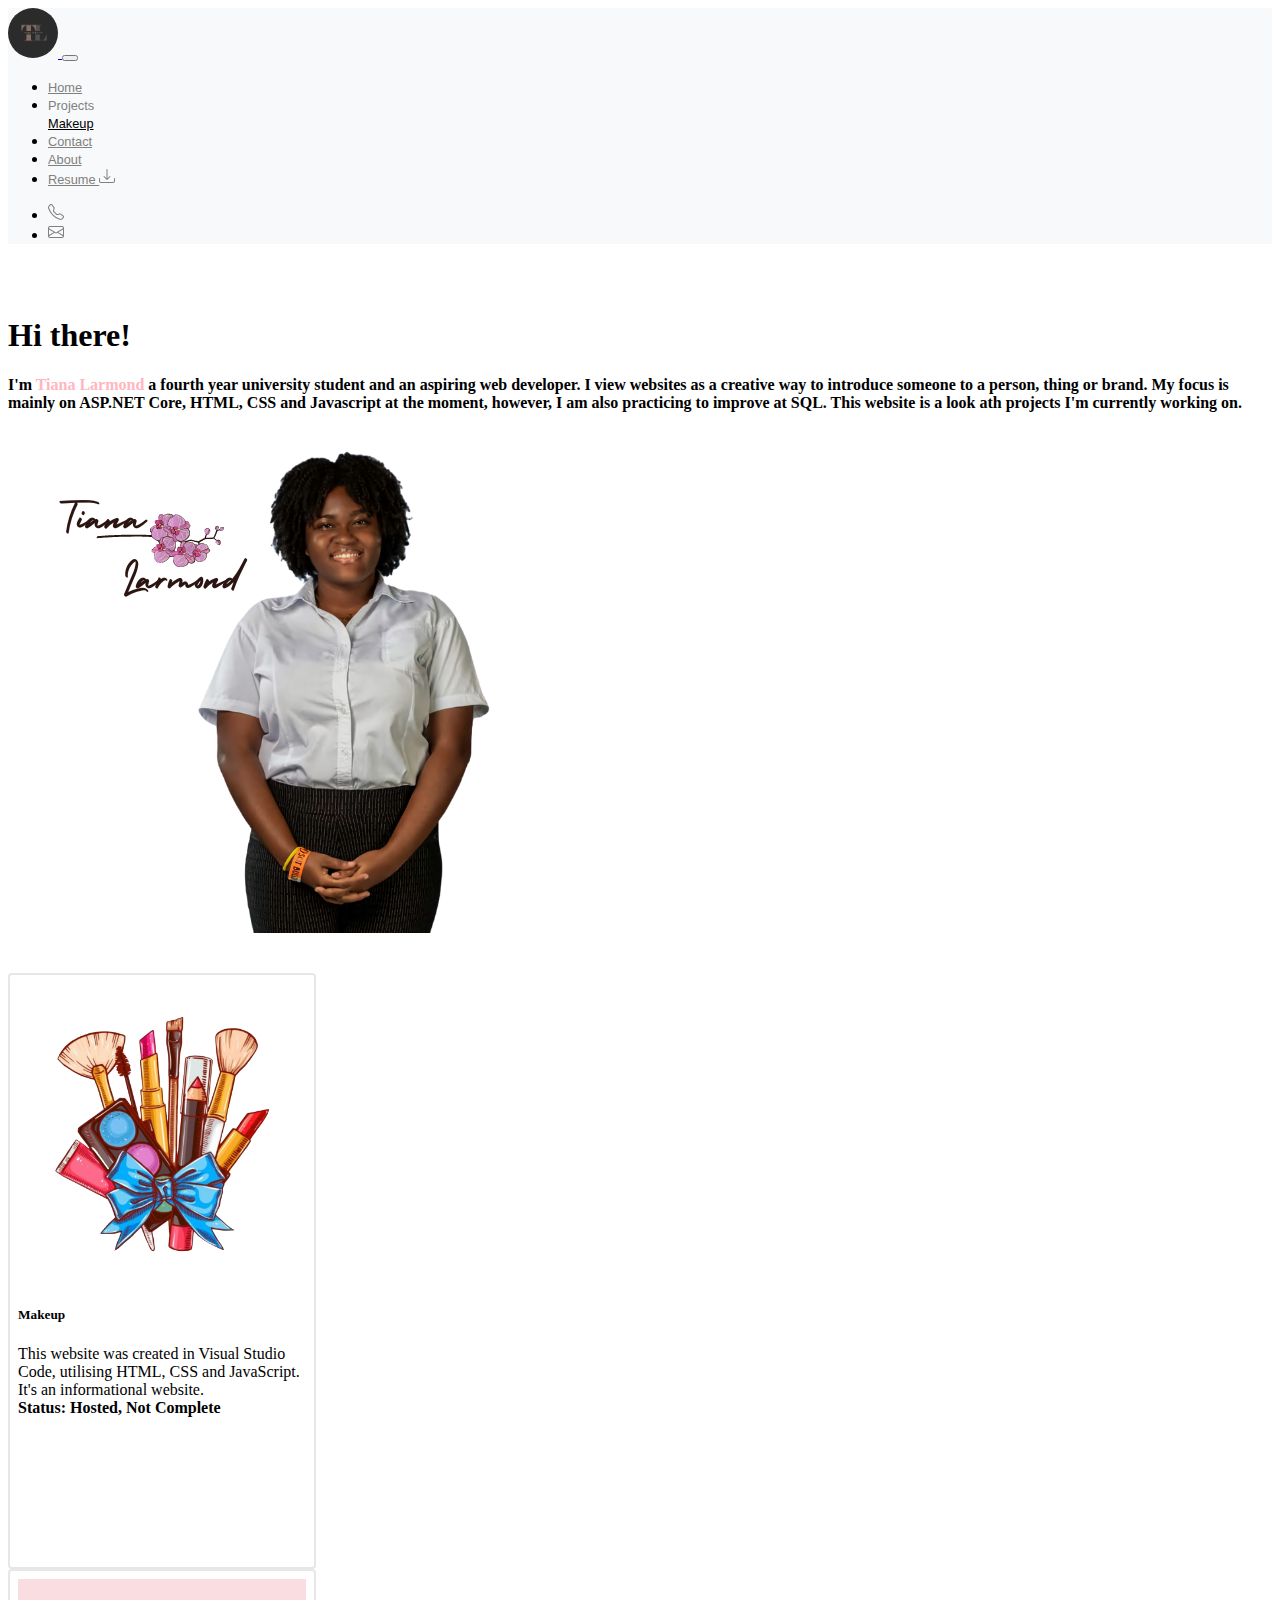
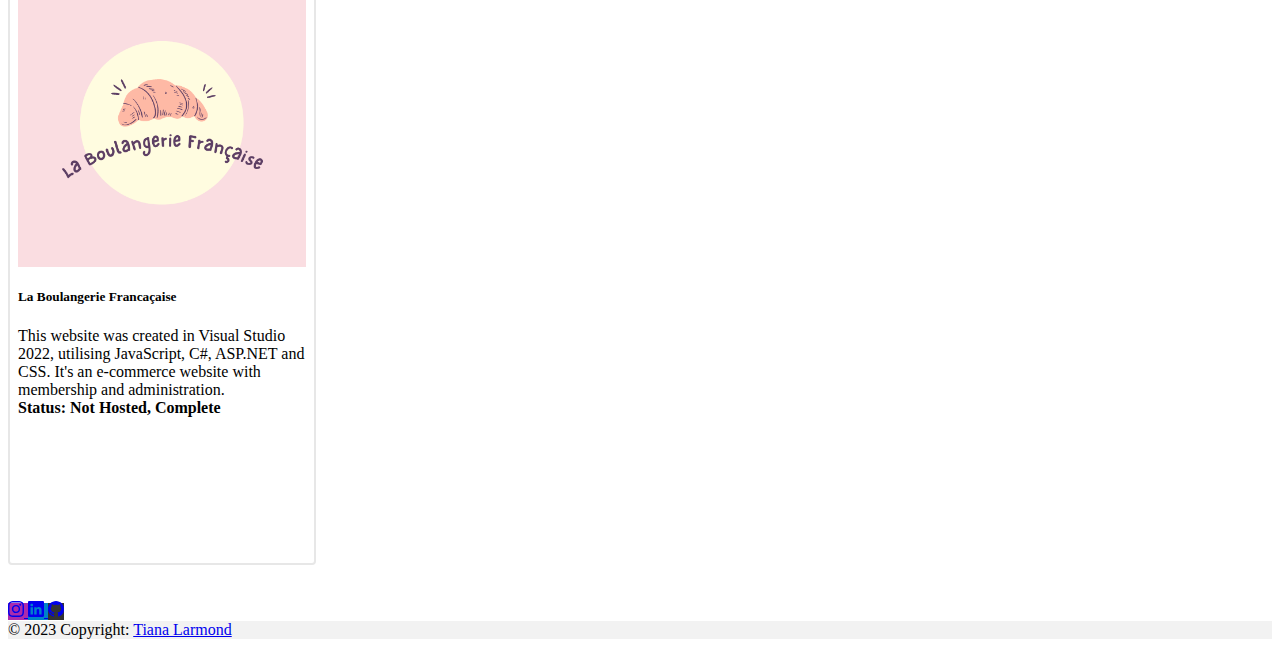
<file: index.html>
<!--Friday, January 5, 2023-->

<!DOCTYPE html>
<html lang="en">
<head>
    <meta charset="UTF-8">
    <meta name="description" content="Makeup">
    <meta name="keywords" content="HTML, CSS, JavaScript">
    <meta name="author" content="Tiana Larmond">
    <meta name="viewport" content="width=device-width, initial-scale=1.0">

    <title>Projects</title>

    <!-- external stylesheet, the url points to the Bootstrap CSS file hosted on the CDN -->
    <!-- <link href="https://cdn.jsdelivr.net/npm/bootstrap@5.3.2/dist/css/bootstrap.min.css" rel="stylesheet" 
    integrity="sha384-T3c6CoIi6uLrA9TneNEoa7RxnatzjcDSCmG1MXxSR1GAsXEV/Dwwykc2MPK8M2HN" crossorigin="anonymous"> -->
    <!-- external script, the url points to the Bootstrap JS file hosted on the CDN -->
    <!-- <script src="https://cdn.jsdelivr.net/npm/bootstrap@5.3.2/dist/js/bootstrap.bundle.min.js" 
    integrity="sha384-C6RzsynM9kWDrMNeT87bh95OGNyZPhcTNXj1NW7RuBCsyN/o0jlpcV8Qyq46cDfL" crossorigin="anonymous"></script> -->

    <!-- bootsraps' compiled css and js -->
    <link rel="stylesheet" href="https://stackpath.bootstrapcdn.com/bootstrap/5.0.0-alpha1/css/bootstrap.min.css" 
    integrity="sha384-r4NyP46KrjDleawBgD5tp8Y7UzmLA05oM1iAEQ17CSuDqnUK2+k9luXQOfXJCJ4I" crossorigin="anonymous">
    <script src="https://cdn.jsdelivr.net/npm/popper.js@1.16.0/dist/umd/popper.min.js" 
    integrity="sha384-Q6E9RHvbIyZFJoft+2mJbHaEWldlvI9IOYy5n3zV9zzTtmI3UksdQRVvoxMfooAo" crossorigin="anonymous"></script>
    <script src="https://stackpath.bootstrapcdn.com/bootstrap/5.0.0-alpha1/js/bootstrap.min.js" 
    integrity="sha384-oesi62hOLfzrys4LxRF63OJCXdXDipiYWBnvTl9Y9/TRlw5xlKIEHpNyvvDShgf/" crossorigin="anonymous"></script>
      
    <!-- external stylesheet -->
    <link rel="stylesheet" href="style.css">
    <link rel="stylesheet" href="indexCss.css">

    <!--favicon-->
    <link rel="apple-touch-icon" sizes="180x180" href="favicon_io/apple-touch-icon.png">
    <link rel="icon" type="image/png" sizes="64x64" href="favicon_io/favicon-64x64.png">
    <link rel="icon" type="image/png" sizes="32x32" href="favicon_io/favicon-32x32.png">
    <link rel="icon" type="image/png" sizes="16x16" href="favicon_io/favicon-16x16.png">
    <link rel="manifest" href="favicon_io/site.webmanifest">
</head>

<body>

    <!--navigation bar-->
    <nav class="navbar navbar-expand-lg navbar-dark navbar-custom">
        <div class="container-fluid">
            <a href="index.html">
                <img class="navbar-brand roundImg" src="img/logo2.png" alt="logo" width="50px">
            </a>
            <button class="navbar-toggler" type="button" data-bs-toggle="collapse" data-bs-target="#navbarNav" aria-controls="navbarNav" aria-expanded="false" aria-label="Toggle navigation">
                <span class="navbar-toggler-icon"></span>
            </button>
            <div class="collapse navbar-collapse" id="navbarNav">
                <ul class="navbar-nav">
                    <li class="nav-item">
                        <a class="nav-link" href="index.html" style="color:gray">Home</a>
                    </li>

                    <li class="nav-item dropdown">
                        <a class="nav-link dropdown-toggle" role="button" id="projectsDropdownMenu" data-toggle="dropdown" aria-haspopup="true" aria-expanded="false" style="color:gray">
                          Projects
                        </a>
                        <div class="dropdown-menu" aria-labelledby="projectsDropdownMenu">
                            <a class="dropdown-item" href="makeup.html">Makeup</a>
                            <!-- <a class="dropdown-item" href="#">Another action</a>
                                <a class="dropdown-item" href="#">Something else here</a>
                                <div class="dropdown-divider"></div>
                                <a class="dropdown-item" href="#">Separated link</a>-->
                        </div>
                    </li>

                    <li class="nav-item">
                        <a class="nav-link" href="contact.html" style="color:gray">Contact</a>
                    </li>
                    <li class="nav-item">
                        <a class="nav-link" href="about.html" style="color:gray">About</a>
                    </li>
                    <li>
                        <a class="nav-link"  href="https://drive.google.com/file/d/12Y7nG9b0MlV0WTNgqYJZC7BMQcmG0HDh/view?usp=sharing" style="color:gray">
                            Resume
                            <svg xmlns="http://www.w3.org/2000/svg" width="16" height="16" fill="currentColor" class="bi bi-download" viewBox="0 0 16 16">
                                <path d="M.5 9.9a.5.5 0 0 1 .5.5v2.5a1 1 0 0 0 1 1h12a1 1 0 0 0 1-1v-2.5a.5.5 0 0 1 1 0v2.5a2 2 0 0 1-2 2H2a2 2 0 0 1-2-2v-2.5a.5.5 0 0 1 .5-.5"/>
                                <path d="M7.646 11.854a.5.5 0 0 0 .708 0l3-3a.5.5 0 0 0-.708-.708L8.5 10.293V1.5a.5.5 0 0 0-1 0v8.793L5.354 8.146a.5.5 0 1 0-.708.708z"/>
                            </svg>
                        </a>
                    </li>
                </ul>
            </div>
            <ul class="navbar-nav ml-auto">
                <li class="nav-item">
                    <a class="nav-link icon-link" href="tel:+18764254949" style="color:gray">
                        <!--bootstrap icon-->
                        <svg xmlns="http://www.w3.org/2000/svg" width="16" height="16" fill="currentColor" class="bi bi-telephone" viewBox="0 0 16 16">
                            <path d="M3.654 1.328a.678.678 0 0 0-1.015-.063L1.605 2.3c-.483.484-.661 1.169-.45 1.77a17.6 17.6 0 0 0 4.168 6.608 17.6 17.6 0 0 0 6.608 4.168c.601.211 1.286.033 1.77-.45l1.034-1.034a.678.678 0 0 0-.063-1.015l-2.307-1.794a.68.68 0 0 0-.58-.122l-2.19.547a1.75 1.75 0 0 1-1.657-.459L5.482 8.062a1.75 1.75 0 0 1-.46-1.657l.548-2.19a.68.68 0 0 0-.122-.58zM1.884.511a1.745 1.745 0 0 1 2.612.163L6.29 2.98c.329.423.445.974.315 1.494l-.547 2.19a.68.68 0 0 0 .178.643l2.457 2.457a.68.68 0 0 0 .644.178l2.189-.547a1.75 1.75 0 0 1 1.494.315l2.306 1.794c.829.645.905 1.87.163 2.611l-1.034 1.034c-.74.74-1.846 1.065-2.877.702a18.6 18.6 0 0 1-7.01-4.42 18.6 18.6 0 0 1-4.42-7.009c-.362-1.03-.037-2.137.703-2.877z"/>
                        </svg>
                    </a>
                </li>
                <li class="nav-item">
                    <a class="nav-link icon-link" href="mailto:tiana.larmond19@gmail.com?&subject=Mail from Tiana's Website" style="color:gray">
                        <!--bootstrap icon-->
                        <svg xmlns="http://www.w3.org/2000/svg" width="16" height="16" fill="currentColor" class="bi bi-envelope" viewBox="0 0 16 16">
                            <path d="M0 4a2 2 0 0 1 2-2h12a2 2 0 0 1 2 2v8a2 2 0 0 1-2 2H2a2 2 0 0 1-2-2zm2-1a1 1 0 0 0-1 1v.217l7 4.2 7-4.2V4a1 1 0 0 0-1-1zm13 2.383-4.708 2.825L15 11.105zm-.034 6.876-5.64-3.471L8 9.583l-1.326-.795-5.64 3.47A1 1 0 0 0 2 13h12a1 1 0 0 0 .966-.741M1 11.105l4.708-2.897L1 5.383z"/>
                        </svg>
                    </a>
                </li>
            </ul>
        </div>
    </nav>
    
    <br>

    <div class="container">
      <!-- grid layout for two grids of different widths -->
      <br />
      <div class="row">
          <div class="col-6">
              <h1 class="display-1">Hi there!</h1>
              <h4>
                  I'm <span style="color:lightpink">Tiana Larmond</span> a fourth year university student and an aspiring web developer. I view websites as a creative way to
                  introduce someone to a person, thing or brand. My focus is mainly on ASP.NET Core, HTML, CSS and Javascript at the moment,
                  however, I am also practicing to improve at SQL. This website is a look ath projects I'm currently working on.</h4>
          </div>
          <div class="col">
            <img src="img/tianaAboutMe.png" alt="Image of Tiana Larmond" />
          </div>
      </div>
      
      <br /><br />
  
      <div class="row">
          <div class="col">
              <div class="card" style="width: 18rem; height: 36rem">
                  <img src="img/makeupCardImage.png" class="card-img-top" alt="Makeup Image">
                  <div class="card-body">
                      <h5 class="card-title">Makeup</h5>
                      <p class="card-text">
                          This website was created in Visual Studio Code, utilising HTML, CSS and JavaScript. It's an informational website.
                          <br> <b>Status: Hosted, Not Complete</b>
                      </p>
                      <a class="btn btn-primary" href="makeup.html" role="buttom" style="color:white">View</a>
                  </div>
              </div>
          </div>
          <div class="col">
            <div class="card" style="width: 18rem; height: 36rem">
                <img src="img/laBoulangerieLogo.png" class="card-img-top" alt="La Boulangerie Francaçaise Logo">
                <div class="card-body">
                    <h5 class="card-title">La Boulangerie Francaçaise</h5>
                    <p class="card-text">
                        This website was created in Visual Studio 2022, utilising JavaScript, C#, ASP.NET and CSS. It's an e-commerce website with membership and administration.
                        <br> <b>Status: Not Hosted, Complete</b>
                    </p>
                    <a class="btn btn-primary disabled" href="" role="buttom" style="color:white">View</a>
                </div>
            </div>
        </div>
    </div>
  </div>
   
    <br><br>

    <footer class="bg-body-tertiary text-center">
        <!-- Grid container -->
        <div class="container p-4 pb-0">
          <!-- Section: Social media -->
          <section class="mb-4">
            <!-- Instagram -->
            <a
              data-mdb-ripple-init
              class="btn text-white btn-floating m-1"
              style="background-color: #ac2bac;"
              href="https://www.instagram.com/tiana.k.l/"
              role="button">
              <svg xmlns="http://www.w3.org/2000/svg" width="16" height="16" fill="currentColor" class="bi bi-instagram" viewBox="0 0 16 16">
                <path d="M8 0C5.829 0 5.556.01 4.703.048 3.85.088 3.269.222 2.76.42a3.9 3.9 0 0 0-1.417.923A3.9 3.9 0 0 0 .42 2.76C.222 3.268.087 3.85.048 4.7.01 5.555 0 5.827 0 8.001c0 2.172.01 2.444.048 3.297.04.852.174 1.433.372 1.942.205.526.478.972.923 1.417.444.445.89.719 1.416.923.51.198 1.09.333 1.942.372C5.555 15.99 5.827 16 8 16s2.444-.01 3.298-.048c.851-.04 1.434-.174 1.943-.372a3.9 3.9 0 0 0 1.416-.923c.445-.445.718-.891.923-1.417.197-.509.332-1.09.372-1.942C15.99 10.445 16 10.173 16 8s-.01-2.445-.048-3.299c-.04-.851-.175-1.433-.372-1.941a3.9 3.9 0 0 0-.923-1.417A3.9 3.9 0 0 0 13.24.42c-.51-.198-1.092-.333-1.943-.372C10.443.01 10.172 0 7.998 0zm-.717 1.442h.718c2.136 0 2.389.007 3.232.046.78.035 1.204.166 1.486.275.373.145.64.319.92.599s.453.546.598.92c.11.281.24.705.275 1.485.039.843.047 1.096.047 3.231s-.008 2.389-.047 3.232c-.035.78-.166 1.203-.275 1.485a2.5 2.5 0 0 1-.599.919c-.28.28-.546.453-.92.598-.28.11-.704.24-1.485.276-.843.038-1.096.047-3.232.047s-2.39-.009-3.233-.047c-.78-.036-1.203-.166-1.485-.276a2.5 2.5 0 0 1-.92-.598 2.5 2.5 0 0 1-.6-.92c-.109-.281-.24-.705-.275-1.485-.038-.843-.046-1.096-.046-3.233s.008-2.388.046-3.231c.036-.78.166-1.204.276-1.486.145-.373.319-.64.599-.92s.546-.453.92-.598c.282-.11.705-.24 1.485-.276.738-.034 1.024-.044 2.515-.045zm4.988 1.328a.96.96 0 1 0 0 1.92.96.96 0 0 0 0-1.92m-4.27 1.122a4.109 4.109 0 1 0 0 8.217 4.109 4.109 0 0 0 0-8.217m0 1.441a2.667 2.667 0 1 1 0 5.334 2.667 2.667 0 0 1 0-5.334"/>
              </svg>
            </a>
      
            <!-- Linkedin -->
            <a
              data-mdb-ripple-init
              class="btn text-white btn-floating m-1"
              style="background-color: #0082ca;"
              href="https://www.linkedin.com/in/tiana-larmond/"
              role="button">
              <svg xmlns="http://www.w3.org/2000/svg" width="16" height="16" fill="currentColor" class="bi bi-linkedin" viewBox="0 0 16 16">
                <path d="M0 1.146C0 .513.526 0 1.175 0h13.65C15.474 0 16 .513 16 1.146v13.708c0 .633-.526 1.146-1.175 1.146H1.175C.526 16 0 15.487 0 14.854zm4.943 12.248V6.169H2.542v7.225zm-1.2-8.212c.837 0 1.358-.554 1.358-1.248-.015-.709-.52-1.248-1.342-1.248S2.4 3.226 2.4 3.934c0 .694.521 1.248 1.327 1.248zm4.908 8.212V9.359c0-.216.016-.432.08-.586.173-.431.568-.878 1.232-.878.869 0 1.216.662 1.216 1.634v3.865h2.401V9.25c0-2.22-1.184-3.252-2.764-3.252-1.274 0-1.845.7-2.165 1.193v.025h-.016l.016-.025V6.169h-2.4c.03.678 0 7.225 0 7.225z"/>
              </svg>
            </a>
            <!-- Github -->
            <a
              data-mdb-ripple-init
              class="btn text-white btn-floating m-1"
              style="background-color: #333333;"
              href="https://github.com/TianaKLarmond"
              role="button">
              <svg xmlns="http://www.w3.org/2000/svg" width="16" height="16" fill="currentColor" class="bi bi-github" viewBox="0 0 16 16">
                <path d="M8 0C3.58 0 0 3.58 0 8c0 3.54 2.29 6.53 5.47 7.59.4.07.55-.17.55-.38 0-.19-.01-.82-.01-1.49-2.01.37-2.53-.49-2.69-.94-.09-.23-.48-.94-.82-1.13-.28-.15-.68-.52-.01-.53.63-.01 1.08.58 1.23.82.72 1.21 1.87.87 2.33.66.07-.52.28-.87.51-1.07-1.78-.2-3.64-.89-3.64-3.95 0-.87.31-1.59.82-2.15-.08-.2-.36-1.02.08-2.12 0 0 .67-.21 2.2.82.64-.18 1.32-.27 2-.27s1.36.09 2 .27c1.53-1.04 2.2-.82 2.2-.82.44 1.1.16 1.92.08 2.12.51.56.82 1.27.82 2.15 0 3.07-1.87 3.75-3.65 3.95.29.25.54.73.54 1.48 0 1.07-.01 1.93-.01 2.2 0 .21.15.46.55.38A8.01 8.01 0 0 0 16 8c0-4.42-3.58-8-8-8"/>
              </svg>
            </a>
          </section>
          <!-- Section: Social media -->
        </div>
        <!-- Grid container -->
      
        <!-- Copyright -->
        <div class="text-center p-3" style="background-color: rgba(0, 0, 0, 0.05);">
          © 2023 Copyright:
          <a class="text-body" href="https://tianaklarmond.github.io/tianaklarmond-github.io/">Tiana Larmond</a>
        </div>
        <!-- Copyright -->
      </footer>
</body>
</html>
</file>
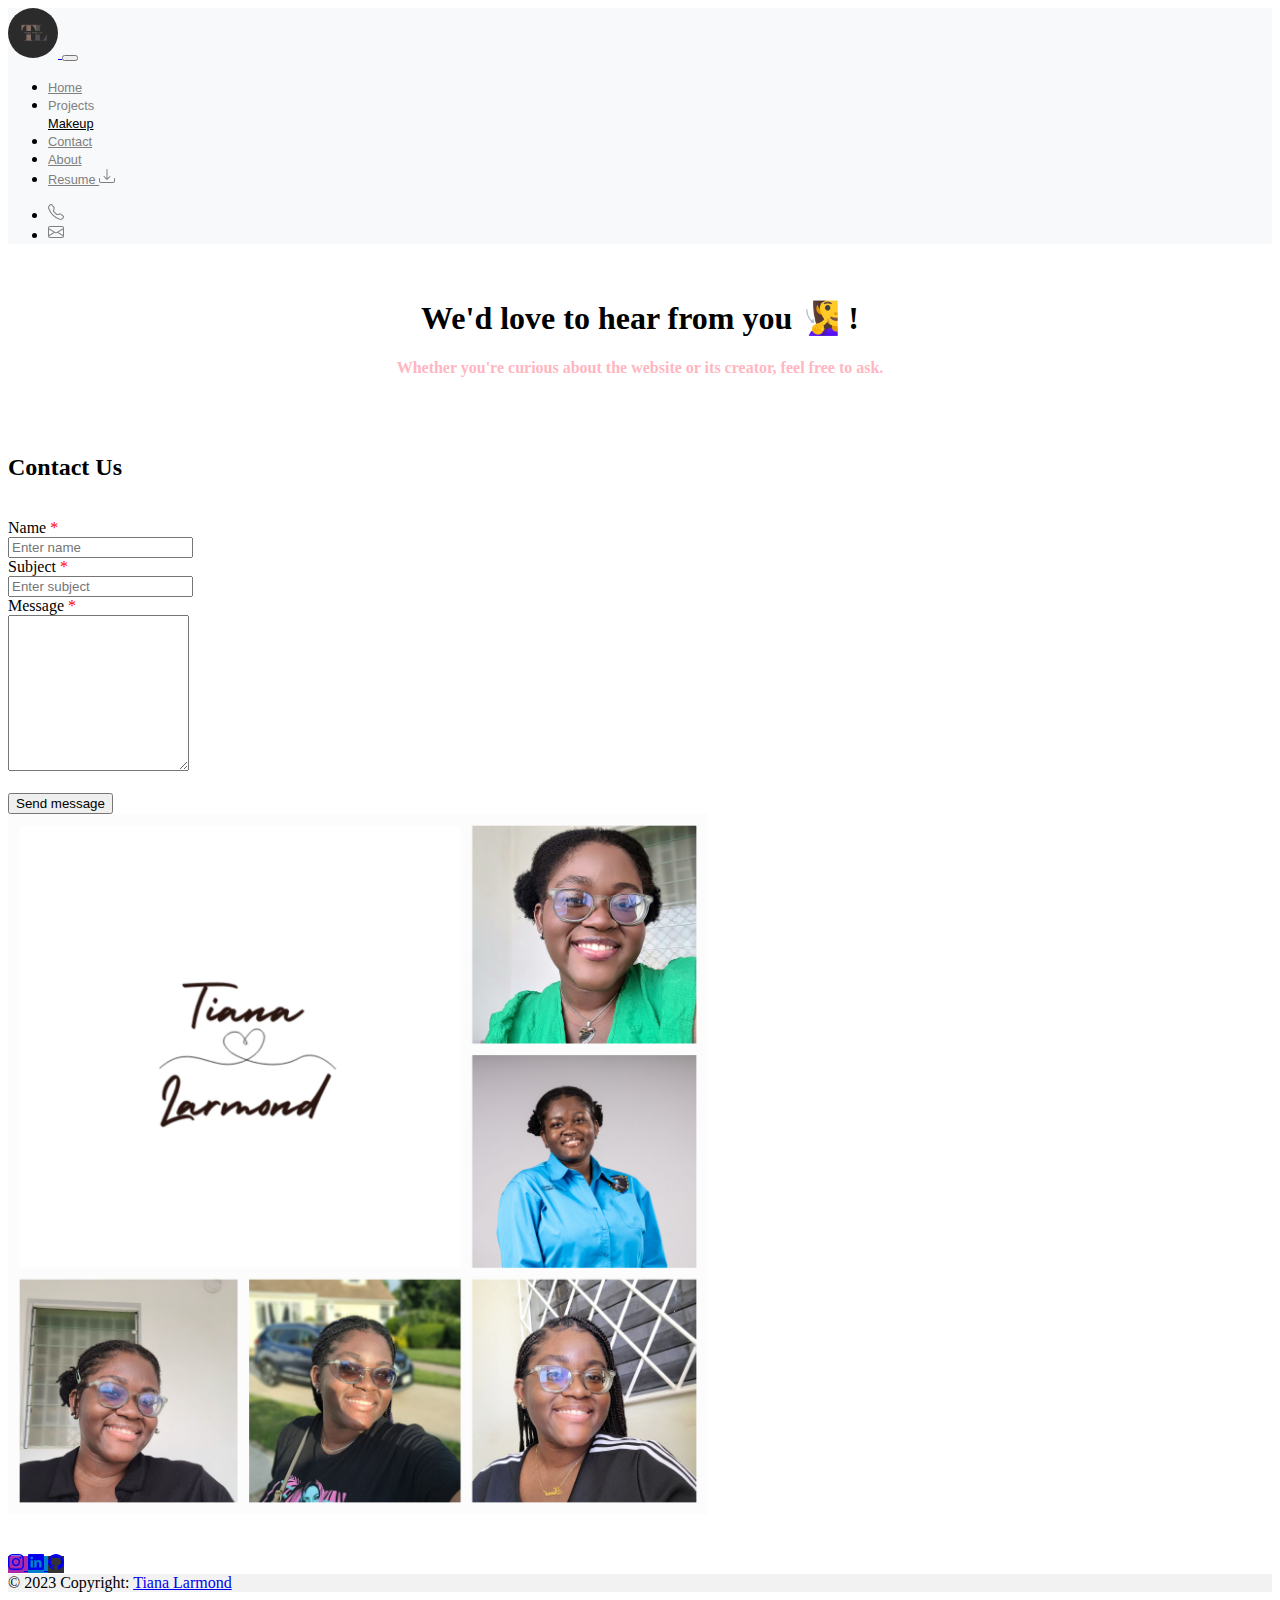
<file: contact.html>
<!--Tuesday, July 4, 2023-->
<!DOCTYPE html>
<html lang="en">
<head>
    <meta charset="UTF-8">
    <meta name="description" content="Makeup">
    <meta name="keywords" content="HTML, CSS, JavaScript">
    <meta name="author" content="Tiana Larmond">
    <meta name="viewport" content="width=device-width, initial-scale=1.0">

    <title>Contact</title>

    <!-- bootsraps' compiled css and js -->
    <link rel="stylesheet" href="https://stackpath.bootstrapcdn.com/bootstrap/5.0.0-alpha1/css/bootstrap.min.css" 
    integrity="sha384-r4NyP46KrjDleawBgD5tp8Y7UzmLA05oM1iAEQ17CSuDqnUK2+k9luXQOfXJCJ4I" crossorigin="anonymous">
    <script src="https://cdn.jsdelivr.net/npm/popper.js@1.16.0/dist/umd/popper.min.js" 
    integrity="sha384-Q6E9RHvbIyZFJoft+2mJbHaEWldlvI9IOYy5n3zV9zzTtmI3UksdQRVvoxMfooAo" crossorigin="anonymous"></script>
    <script src="https://stackpath.bootstrapcdn.com/bootstrap/5.0.0-alpha1/js/bootstrap.min.js" 
    integrity="sha384-oesi62hOLfzrys4LxRF63OJCXdXDipiYWBnvTl9Y9/TRlw5xlKIEHpNyvvDShgf/" crossorigin="anonymous"></script>
      
    <!-- external stylesheet -->
    <link rel="stylesheet" href="style.css">
    
    <!-- external script -->
    <script src="function.js"></script>

    <!--favicon-->
    <link rel="apple-touch-icon" sizes="180x180" href="favicon_io/apple-touch-icon.png">
    <link rel="icon" type="image/png" sizes="64x64" href="favicon_io/favicon-64x64.png">
    <link rel="icon" type="image/png" sizes="32x32" href="favicon_io/favicon-32x32.png">
    <link rel="icon" type="image/png" sizes="16x16" href="favicon_io/favicon-16x16.png">
    <link rel="manifest" href="favicon_io/site.webmanifest">
</head>

<body>
    <!--navigation bar-->
    <nav class="navbar navbar-expand-lg navbar-dark navbar-custom">
        <div class="container-fluid">
            <a href="index.html">
                <img class="navbar-brand roundImg" src="img/logo2.png" alt="logo" width="50px">
            </a>
            <button class="navbar-toggler" type="button" data-bs-toggle="collapse" data-bs-target="#navbarNav" aria-controls="navbarNav" aria-expanded="false" aria-label="Toggle navigation">
                <span class="navbar-toggler-icon"></span>
            </button>
            <div class="collapse navbar-collapse" id="navbarNav">
                <ul class="navbar-nav">
                    <li class="nav-item">
                        <a class="nav-link" href="index.html" style="color:gray">Home</a>
                    </li>

                    <li class="nav-item dropdown">
                        <a class="nav-link dropdown-toggle" role="button" id="projectsDropdownMenu" data-toggle="dropdown" aria-haspopup="true" aria-expanded="false" style="color:gray">
                          Projects
                        </a>
                        <div class="dropdown-menu" aria-labelledby="projectsDropdownMenu">
                            <a class="dropdown-item" href="makeup.html">Makeup</a>
                            <!-- <a class="dropdown-item" href="#">Another action</a>
                                <a class="dropdown-item" href="#">Something else here</a>
                                <div class="dropdown-divider"></div>
                                <a class="dropdown-item" href="#">Separated link</a>-->
                        </div>
                    </li>

                    <li class="nav-item">
                        <a class="nav-link" href="contact.html" style="color:gray">Contact</a>
                    </li>
                    <li class="nav-item">
                        <a class="nav-link" href="about.html" style="color:gray">About</a>
                    </li>
                    <li>
                        <a class="nav-link"  href="https://drive.google.com/file/d/1OJEB6-ruUiKWW6Fg3oZTbmkpwc4W4CdI/view?usp=sharing" style="color:gray">
                            Resume
                            <svg xmlns="http://www.w3.org/2000/svg" width="16" height="16" fill="currentColor" class="bi bi-download" viewBox="0 0 16 16">
                                <path d="M.5 9.9a.5.5 0 0 1 .5.5v2.5a1 1 0 0 0 1 1h12a1 1 0 0 0 1-1v-2.5a.5.5 0 0 1 1 0v2.5a2 2 0 0 1-2 2H2a2 2 0 0 1-2-2v-2.5a.5.5 0 0 1 .5-.5"/>
                                <path d="M7.646 11.854a.5.5 0 0 0 .708 0l3-3a.5.5 0 0 0-.708-.708L8.5 10.293V1.5a.5.5 0 0 0-1 0v8.793L5.354 8.146a.5.5 0 1 0-.708.708z"/>
                            </svg>
                        </a>
                    </li>
                </ul>
            </div>
            <ul class="navbar-nav ml-auto">
                <li class="nav-item">
                    <a class="nav-link icon-link" href="tel:+18764254949" style="color:gray">
                        <!--bootstrap icon-->
                        <svg xmlns="http://www.w3.org/2000/svg" width="16" height="16" fill="currentColor" class="bi bi-telephone" viewBox="0 0 16 16">
                            <path d="M3.654 1.328a.678.678 0 0 0-1.015-.063L1.605 2.3c-.483.484-.661 1.169-.45 1.77a17.6 17.6 0 0 0 4.168 6.608 17.6 17.6 0 0 0 6.608 4.168c.601.211 1.286.033 1.77-.45l1.034-1.034a.678.678 0 0 0-.063-1.015l-2.307-1.794a.68.68 0 0 0-.58-.122l-2.19.547a1.75 1.75 0 0 1-1.657-.459L5.482 8.062a1.75 1.75 0 0 1-.46-1.657l.548-2.19a.68.68 0 0 0-.122-.58zM1.884.511a1.745 1.745 0 0 1 2.612.163L6.29 2.98c.329.423.445.974.315 1.494l-.547 2.19a.68.68 0 0 0 .178.643l2.457 2.457a.68.68 0 0 0 .644.178l2.189-.547a1.75 1.75 0 0 1 1.494.315l2.306 1.794c.829.645.905 1.87.163 2.611l-1.034 1.034c-.74.74-1.846 1.065-2.877.702a18.6 18.6 0 0 1-7.01-4.42 18.6 18.6 0 0 1-4.42-7.009c-.362-1.03-.037-2.137.703-2.877z"/>
                        </svg>
                    </a>
                </li>
                <li class="nav-item">
                    <a class="nav-link icon-link" href="mailto:tiana.larmond19@gmail.com?&subject=Mail from Tiana's Website" style="color:gray">
                        <!--bootstrap icon-->
                        <svg xmlns="http://www.w3.org/2000/svg" width="16" height="16" fill="currentColor" class="bi bi-envelope" viewBox="0 0 16 16">
                            <path d="M0 4a2 2 0 0 1 2-2h12a2 2 0 0 1 2 2v8a2 2 0 0 1-2 2H2a2 2 0 0 1-2-2zm2-1a1 1 0 0 0-1 1v.217l7 4.2 7-4.2V4a1 1 0 0 0-1-1zm13 2.383-4.708 2.825L15 11.105zm-.034 6.876-5.64-3.471L8 9.583l-1.326-.795-5.64 3.47A1 1 0 0 0 2 13h12a1 1 0 0 0 .966-.741M1 11.105l4.708-2.897L1 5.383z"/>
                        </svg>
                    </a>
                </li>
            </ul>
        </div>
    </nav>

    <br>

    <div class="jumbotron center">
        <h1>We'd love to hear from you 🧏‍♀️ !</h1>
        <h4 style="color: lightpink;">Whether you're curious about the website or its creator, feel free to ask.</h4>
    </div>
    <div class="container">
        <br><br>
        <div class="row">
            <div class="col-sm-6">
                <h2>Contact Us</h2>
                <br>
                <form class="form-horizontal" action="/action_page.php">
                    <div class="form-group">
                        <label class="control-label col-sm-2 required" for="name">Name</label>
                        <div class="col-sm-10">
                            <input type="text" class="form-control" id="name" placeholder="Enter name" name="name" required>
                            <br>
                        </div>
                    </div>
                    <div class="form-group">
                        <label class="control-label col-sm-2 required" for="subject">Subject</label>
                        <div class="col-sm-10">
                             <input type="text" class="form-control" id="subject" placeholder="Enter subject" name="subject" required><br>
                        </div>
                    </div>
                    <div class="form-group">
                        <label class="control-label col-sm-2 required" for="message">Message</label>
                        <div class="col-sm-10">
                            <textarea class="form-control" id="message" rows="10"></textarea>
                        </div>
                    </div>
                    <div class="form-group">        
                      <div class="col-sm-offset-2 col-sm-10">
                        <br>
                        <input class="button btn btn-success" type="submit" value="Send message" onclick="Confirmation()">
                      </div>
                    </div>
                </form>
            </div>
            <div class="col-sm-6">
                <!-- <h5 class="text-container">Opening Hours</h5>
                <p class="text-container">Monday–Friday<br>8a.m.–4p.m.</p>
                <br>
                <iframe src="https://www.google.com/maps/embed?pb=!1m18!1m12!1m3!1d2623.79968069873!2d2.330977475754802!3d48.88109519910943!2m3!1f0!2f0!3f0!3m2!1i1024!2i768!4f13.1!3m3!1m2!1s0x47e66e48c5018683%3A0x4d3be5d6a3b287a0!2sMus%C3%A9e%20de%20la%20Vie%20Romantique!5e0!3m2!1sen!2sus!4v1688507133195!5m2!1sen!2sus" width="600" height="450" style="border:0;" allowfullscreen="" loading="lazy" referrerpolicy="no-referrer-when-downgrade"></iframe> -->
                
                <img src="img/tianaContactPageCollage.jpg" alt="Collage of pictures of Tiana" width="700">
            </div>
        </div>
    </div>
    
        
    <br><br>
    <footer class="bg-body-tertiary text-center">
        <!-- Grid container -->
        <div class="container p-4 pb-0">
          <!-- Section: Social media -->
          <section class="mb-4">
            <!-- Instagram -->
            <a
              data-mdb-ripple-init
              class="btn text-white btn-floating m-1"
              style="background-color: #ac2bac;"
              href="https://www.instagram.com/tiana.k.l/"
              role="button">
              <svg xmlns="http://www.w3.org/2000/svg" width="16" height="16" fill="currentColor" class="bi bi-instagram" viewBox="0 0 16 16">
                <path d="M8 0C5.829 0 5.556.01 4.703.048 3.85.088 3.269.222 2.76.42a3.9 3.9 0 0 0-1.417.923A3.9 3.9 0 0 0 .42 2.76C.222 3.268.087 3.85.048 4.7.01 5.555 0 5.827 0 8.001c0 2.172.01 2.444.048 3.297.04.852.174 1.433.372 1.942.205.526.478.972.923 1.417.444.445.89.719 1.416.923.51.198 1.09.333 1.942.372C5.555 15.99 5.827 16 8 16s2.444-.01 3.298-.048c.851-.04 1.434-.174 1.943-.372a3.9 3.9 0 0 0 1.416-.923c.445-.445.718-.891.923-1.417.197-.509.332-1.09.372-1.942C15.99 10.445 16 10.173 16 8s-.01-2.445-.048-3.299c-.04-.851-.175-1.433-.372-1.941a3.9 3.9 0 0 0-.923-1.417A3.9 3.9 0 0 0 13.24.42c-.51-.198-1.092-.333-1.943-.372C10.443.01 10.172 0 7.998 0zm-.717 1.442h.718c2.136 0 2.389.007 3.232.046.78.035 1.204.166 1.486.275.373.145.64.319.92.599s.453.546.598.92c.11.281.24.705.275 1.485.039.843.047 1.096.047 3.231s-.008 2.389-.047 3.232c-.035.78-.166 1.203-.275 1.485a2.5 2.5 0 0 1-.599.919c-.28.28-.546.453-.92.598-.28.11-.704.24-1.485.276-.843.038-1.096.047-3.232.047s-2.39-.009-3.233-.047c-.78-.036-1.203-.166-1.485-.276a2.5 2.5 0 0 1-.92-.598 2.5 2.5 0 0 1-.6-.92c-.109-.281-.24-.705-.275-1.485-.038-.843-.046-1.096-.046-3.233s.008-2.388.046-3.231c.036-.78.166-1.204.276-1.486.145-.373.319-.64.599-.92s.546-.453.92-.598c.282-.11.705-.24 1.485-.276.738-.034 1.024-.044 2.515-.045zm4.988 1.328a.96.96 0 1 0 0 1.92.96.96 0 0 0 0-1.92m-4.27 1.122a4.109 4.109 0 1 0 0 8.217 4.109 4.109 0 0 0 0-8.217m0 1.441a2.667 2.667 0 1 1 0 5.334 2.667 2.667 0 0 1 0-5.334"/>
              </svg>
            </a>
      
            <!-- Linkedin -->
            <a
              data-mdb-ripple-init
              class="btn text-white btn-floating m-1"
              style="background-color: #0082ca;"
              href="https://www.linkedin.com/in/tiana-larmond/"
              role="button">
              <svg xmlns="http://www.w3.org/2000/svg" width="16" height="16" fill="currentColor" class="bi bi-linkedin" viewBox="0 0 16 16">
                <path d="M0 1.146C0 .513.526 0 1.175 0h13.65C15.474 0 16 .513 16 1.146v13.708c0 .633-.526 1.146-1.175 1.146H1.175C.526 16 0 15.487 0 14.854zm4.943 12.248V6.169H2.542v7.225zm-1.2-8.212c.837 0 1.358-.554 1.358-1.248-.015-.709-.52-1.248-1.342-1.248S2.4 3.226 2.4 3.934c0 .694.521 1.248 1.327 1.248zm4.908 8.212V9.359c0-.216.016-.432.08-.586.173-.431.568-.878 1.232-.878.869 0 1.216.662 1.216 1.634v3.865h2.401V9.25c0-2.22-1.184-3.252-2.764-3.252-1.274 0-1.845.7-2.165 1.193v.025h-.016l.016-.025V6.169h-2.4c.03.678 0 7.225 0 7.225z"/>
              </svg>
            </a>
            <!-- Github -->
            <a
              data-mdb-ripple-init
              class="btn text-white btn-floating m-1"
              style="background-color: #333333;"
              href="https://github.com/TianaKLarmond"
              role="button">
              <svg xmlns="http://www.w3.org/2000/svg" width="16" height="16" fill="currentColor" class="bi bi-github" viewBox="0 0 16 16">
                <path d="M8 0C3.58 0 0 3.58 0 8c0 3.54 2.29 6.53 5.47 7.59.4.07.55-.17.55-.38 0-.19-.01-.82-.01-1.49-2.01.37-2.53-.49-2.69-.94-.09-.23-.48-.94-.82-1.13-.28-.15-.68-.52-.01-.53.63-.01 1.08.58 1.23.82.72 1.21 1.87.87 2.33.66.07-.52.28-.87.51-1.07-1.78-.2-3.64-.89-3.64-3.95 0-.87.31-1.59.82-2.15-.08-.2-.36-1.02.08-2.12 0 0 .67-.21 2.2.82.64-.18 1.32-.27 2-.27s1.36.09 2 .27c1.53-1.04 2.2-.82 2.2-.82.44 1.1.16 1.92.08 2.12.51.56.82 1.27.82 2.15 0 3.07-1.87 3.75-3.65 3.95.29.25.54.73.54 1.48 0 1.07-.01 1.93-.01 2.2 0 .21.15.46.55.38A8.01 8.01 0 0 0 16 8c0-4.42-3.58-8-8-8"/>
              </svg>
            </a>
          </section>
          <!-- Section: Social media -->
        </div>
        <!-- Grid container -->
      
        <!-- Copyright -->
        <div class="text-center p-3" style="background-color: rgba(0, 0, 0, 0.05);">
          © 2023 Copyright:
          <a class="text-body" href="https://tianaklarmond.github.io/tianaklarmond-github.io/">Tiana Larmond</a>
        </div>
        <!-- Copyright -->
      </footer>
</body>
</html>
</file>
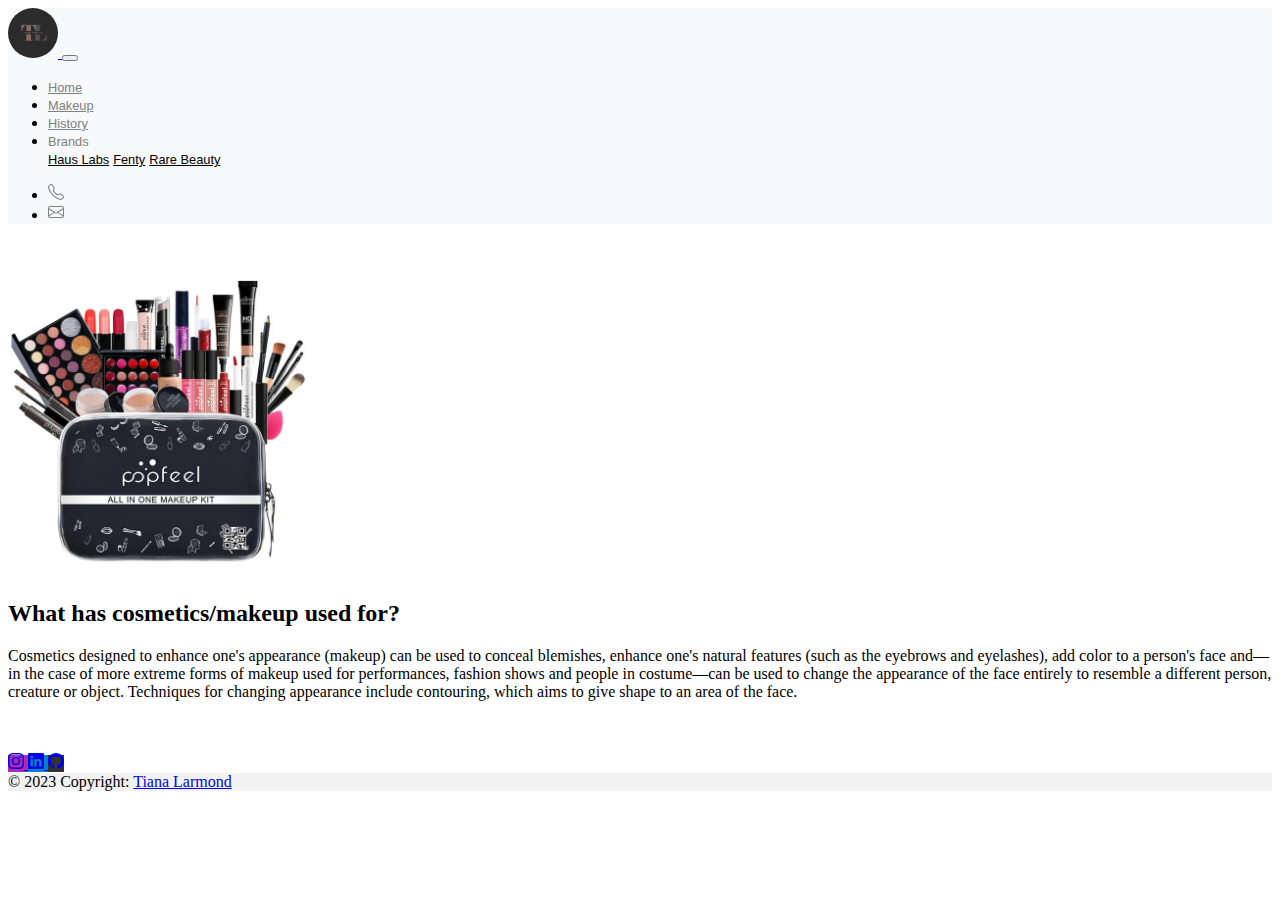
<file: history.html>
<!--Wenesday, July 5, 2023-->

<!DOCTYPE html>
<html lang="en">
<head>
    <meta charset="UTF-8">
    <meta name="description" content="Makeup">
    <meta name="keywords" content="HTML, CSS, JavaScript">
    <meta name="author" content="Tiana Larmond">
    <meta name="viewport" content="width=device-width, initial-scale=1.0">

    <title>History</title>

    <!-- external stylesheet, the url points to the Bootstrap CSS file hosted on the CDN -->
    <link rel="stylesheet" href="https://cdn.jsdelivr.net/npm/bootstrap@5.2.3/dist/css/bootstrap.min.css" 
    integrity="sha384-rbsA2VBKQhggwzxH7pPCaAqO46MgnOM80zW1RWuH61DGLwZJEdK2Kadq2F9CUG65" crossorigin="anonymous">

    <!-- external stylesheet -->
    <link rel="stylesheet" href="style.css">

    <!--favicon-->
    <link rel="apple-touch-icon" sizes="180x180" href="favicon_io/apple-touch-icon.png">
    <link rel="icon" type="image/png" sizes="64x64" href="favicon_io/favicon-64x64.png">
    <link rel="icon" type="image/png" sizes="32x32" href="favicon_io/favicon-32x32.png">
    <link rel="icon" type="image/png" sizes="16x16" href="favicon_io/favicon-16x16.png">
    <link rel="manifest" href="favicon_io/site.webmanifest">
</head>

<body>
    <!--navigation bar-->
    <nav class="navbar navbar-expand-lg navbar-dark navbar-custom">
        <div class="container-fluid">
            <a href="index.html">
                <img class="navbar-brand roundImg" src="img/logo2.png" alt="logo" width="50px">
            </a>
            <button class="navbar-toggler" type="button" data-bs-toggle="collapse" data-bs-target="#navbarNav" aria-controls="navbarNav" aria-expanded="false" aria-label="Toggle navigation">
                <span class="navbar-toggler-icon"></span>
            </button>
            <div class="collapse navbar-collapse" id="navbarNav">
                <ul class="navbar-nav">
                    <li class="nav-item">
                        <a class="nav-link" href="index.html" style="color:gray">Home</a>
                    </li>
                    <li class="nav-item">
                        <a class="nav-link" href="makeup.html" style="color:gray">Makeup</a>
                    </li>
                    <li class="nav-item">
                        <a class="nav-link" href="history.html" style="color:gray">History</a>
                    </li>

                    <!-- dropdown menu -->
                    <li class="nav-item dropdown">
                        <a class="nav-link dropdown-toggle" role="button" id="brandsDropdownMenu" data-toggle="dropdown" aria-haspopup="true" aria-expanded="false" style="color:gray">
                            Brands
                        </a>
                        <div class="dropdown-menu" aria-labelledby="brandsDropdownMenu">
                            <a class="dropdown-item" href="hauslabs.html">Haus Labs</a>
                            <a class="dropdown-item" href="fenty.html">Fenty</a>
                            <a class="dropdown-item" href="rarebeauty.html">Rare Beauty</a>
                        </div>
                    </li>

                    <!-- <li class="nav-item">
                        <a class="nav-link" href="contact.html">Contact</a>
                    </li>
                    <li class="nav-item">
                        <a class="nav-link" href="about.html">About</a>
                    </li> -->
                </ul>
            </div>
            <ul class="navbar-nav ml-auto">
                <li class="nav-item">
                    <a class="nav-link icon-link" href="tel:+18764254949" style="color:gray">
                        <!--bootstrap icon-->
                        <svg xmlns="http://www.w3.org/2000/svg" width="16" height="16" fill="currentColor" class="bi bi-telephone" viewBox="0 0 16 16">
                            <path d="M3.654 1.328a.678.678 0 0 0-1.015-.063L1.605 2.3c-.483.484-.661 1.169-.45 1.77a17.6 17.6 0 0 0 4.168 6.608 17.6 17.6 0 0 0 6.608 4.168c.601.211 1.286.033 1.77-.45l1.034-1.034a.678.678 0 0 0-.063-1.015l-2.307-1.794a.68.68 0 0 0-.58-.122l-2.19.547a1.75 1.75 0 0 1-1.657-.459L5.482 8.062a1.75 1.75 0 0 1-.46-1.657l.548-2.19a.68.68 0 0 0-.122-.58zM1.884.511a1.745 1.745 0 0 1 2.612.163L6.29 2.98c.329.423.445.974.315 1.494l-.547 2.19a.68.68 0 0 0 .178.643l2.457 2.457a.68.68 0 0 0 .644.178l2.189-.547a1.75 1.75 0 0 1 1.494.315l2.306 1.794c.829.645.905 1.87.163 2.611l-1.034 1.034c-.74.74-1.846 1.065-2.877.702a18.6 18.6 0 0 1-7.01-4.42 18.6 18.6 0 0 1-4.42-7.009c-.362-1.03-.037-2.137.703-2.877z"/>
                        </svg>
                    </a>
                </li>
                <li class="nav-item">
                    <a class="nav-link icon-link" href="mailto:tiana.larmond19@gmail.com?&subject=Mail from Tiana's Website" style="color:gray">
                        <!--bootstrap icon-->
                        <svg xmlns="http://www.w3.org/2000/svg" width="16" height="16" fill="currentColor" class="bi bi-envelope" viewBox="0 0 16 16">
                            <path d="M0 4a2 2 0 0 1 2-2h12a2 2 0 0 1 2 2v8a2 2 0 0 1-2 2H2a2 2 0 0 1-2-2zm2-1a1 1 0 0 0-1 1v.217l7 4.2 7-4.2V4a1 1 0 0 0-1-1zm13 2.383-4.708 2.825L15 11.105zm-.034 6.876-5.64-3.471L8 9.583l-1.326-.795-5.64 3.47A1 1 0 0 0 2 13h12a1 1 0 0 0 .966-.741M1 11.105l4.708-2.897L1 5.383z"/>
                        </svg>
                    </a>
                </li>
            </ul>
        </div>
    </nav>
    
    <br><br>
    <div class="container">
        <div class="row">
            <div class="col-sm-6">
                <img style="border-radius: 5%" src="img/makeupBundle.jpeg" alt="Makeup Bundle" width="300px">
            </div>
            <div class="col-sm-6">
                <h2>What has cosmetics/makeup used for?</h2>
                <p > Cosmetics designed to enhance one's appearance (makeup) can be used to conceal blemishes, enhance one's natural 
                    features (such as the eyebrows and eyelashes), add color to a person's face and—in the case of more extreme forms 
                    of makeup used for performances, fashion shows and people in costume—can be used to change the appearance of the face 
                    entirely to resemble a different person, creature or object. Techniques for changing appearance include contouring, 
                    which aims to give shape to an area of the face.</p>
            </div>
        </div>
    </div>

    <br><br>
    <footer class="bg-body-tertiary text-center">
        <!-- Grid container -->
        <div class="container p-4 pb-0">
          <!-- Section: Social media -->
          <section class="mb-4">
            <!-- Instagram -->
            <a
              data-mdb-ripple-init
              class="btn text-white btn-floating m-1"
              style="background-color: #ac2bac;"
              href="https://www.instagram.com/tiana.k.l/"
              role="button">
              <svg xmlns="http://www.w3.org/2000/svg" width="16" height="16" fill="currentColor" class="bi bi-instagram" viewBox="0 0 16 16">
                <path d="M8 0C5.829 0 5.556.01 4.703.048 3.85.088 3.269.222 2.76.42a3.9 3.9 0 0 0-1.417.923A3.9 3.9 0 0 0 .42 2.76C.222 3.268.087 3.85.048 4.7.01 5.555 0 5.827 0 8.001c0 2.172.01 2.444.048 3.297.04.852.174 1.433.372 1.942.205.526.478.972.923 1.417.444.445.89.719 1.416.923.51.198 1.09.333 1.942.372C5.555 15.99 5.827 16 8 16s2.444-.01 3.298-.048c.851-.04 1.434-.174 1.943-.372a3.9 3.9 0 0 0 1.416-.923c.445-.445.718-.891.923-1.417.197-.509.332-1.09.372-1.942C15.99 10.445 16 10.173 16 8s-.01-2.445-.048-3.299c-.04-.851-.175-1.433-.372-1.941a3.9 3.9 0 0 0-.923-1.417A3.9 3.9 0 0 0 13.24.42c-.51-.198-1.092-.333-1.943-.372C10.443.01 10.172 0 7.998 0zm-.717 1.442h.718c2.136 0 2.389.007 3.232.046.78.035 1.204.166 1.486.275.373.145.64.319.92.599s.453.546.598.92c.11.281.24.705.275 1.485.039.843.047 1.096.047 3.231s-.008 2.389-.047 3.232c-.035.78-.166 1.203-.275 1.485a2.5 2.5 0 0 1-.599.919c-.28.28-.546.453-.92.598-.28.11-.704.24-1.485.276-.843.038-1.096.047-3.232.047s-2.39-.009-3.233-.047c-.78-.036-1.203-.166-1.485-.276a2.5 2.5 0 0 1-.92-.598 2.5 2.5 0 0 1-.6-.92c-.109-.281-.24-.705-.275-1.485-.038-.843-.046-1.096-.046-3.233s.008-2.388.046-3.231c.036-.78.166-1.204.276-1.486.145-.373.319-.64.599-.92s.546-.453.92-.598c.282-.11.705-.24 1.485-.276.738-.034 1.024-.044 2.515-.045zm4.988 1.328a.96.96 0 1 0 0 1.92.96.96 0 0 0 0-1.92m-4.27 1.122a4.109 4.109 0 1 0 0 8.217 4.109 4.109 0 0 0 0-8.217m0 1.441a2.667 2.667 0 1 1 0 5.334 2.667 2.667 0 0 1 0-5.334"/>
              </svg>
            </a>
      
            <!-- Linkedin -->
            <a
              data-mdb-ripple-init
              class="btn text-white btn-floating m-1"
              style="background-color: #0082ca;"
              href="https://www.linkedin.com/in/tiana-larmond/"
              role="button">
              <svg xmlns="http://www.w3.org/2000/svg" width="16" height="16" fill="currentColor" class="bi bi-linkedin" viewBox="0 0 16 16">
                <path d="M0 1.146C0 .513.526 0 1.175 0h13.65C15.474 0 16 .513 16 1.146v13.708c0 .633-.526 1.146-1.175 1.146H1.175C.526 16 0 15.487 0 14.854zm4.943 12.248V6.169H2.542v7.225zm-1.2-8.212c.837 0 1.358-.554 1.358-1.248-.015-.709-.52-1.248-1.342-1.248S2.4 3.226 2.4 3.934c0 .694.521 1.248 1.327 1.248zm4.908 8.212V9.359c0-.216.016-.432.08-.586.173-.431.568-.878 1.232-.878.869 0 1.216.662 1.216 1.634v3.865h2.401V9.25c0-2.22-1.184-3.252-2.764-3.252-1.274 0-1.845.7-2.165 1.193v.025h-.016l.016-.025V6.169h-2.4c.03.678 0 7.225 0 7.225z"/>
              </svg>
            </a>
            <!-- Github -->
            <a
              data-mdb-ripple-init
              class="btn text-white btn-floating m-1"
              style="background-color: #333333;"
              href="https://github.com/TianaKLarmond"
              role="button">
              <svg xmlns="http://www.w3.org/2000/svg" width="16" height="16" fill="currentColor" class="bi bi-github" viewBox="0 0 16 16">
                <path d="M8 0C3.58 0 0 3.58 0 8c0 3.54 2.29 6.53 5.47 7.59.4.07.55-.17.55-.38 0-.19-.01-.82-.01-1.49-2.01.37-2.53-.49-2.69-.94-.09-.23-.48-.94-.82-1.13-.28-.15-.68-.52-.01-.53.63-.01 1.08.58 1.23.82.72 1.21 1.87.87 2.33.66.07-.52.28-.87.51-1.07-1.78-.2-3.64-.89-3.64-3.95 0-.87.31-1.59.82-2.15-.08-.2-.36-1.02.08-2.12 0 0 .67-.21 2.2.82.64-.18 1.32-.27 2-.27s1.36.09 2 .27c1.53-1.04 2.2-.82 2.2-.82.44 1.1.16 1.92.08 2.12.51.56.82 1.27.82 2.15 0 3.07-1.87 3.75-3.65 3.95.29.25.54.73.54 1.48 0 1.07-.01 1.93-.01 2.2 0 .21.15.46.55.38A8.01 8.01 0 0 0 16 8c0-4.42-3.58-8-8-8"/>
              </svg>
            </a>
          </section>
          <!-- Section: Social media -->
        </div>
        <!-- Grid container -->
      
        <!-- Copyright -->
        <div class="text-center p-3" style="background-color: rgba(0, 0, 0, 0.05);">
          © 2023 Copyright:
          <a class="text-body" href="https://tianaklarmond.github.io/tianaklarmond-github.io/">Tiana Larmond</a>
        </div>
        <!-- Copyright -->
      </footer>
</body>
</html>
</file>
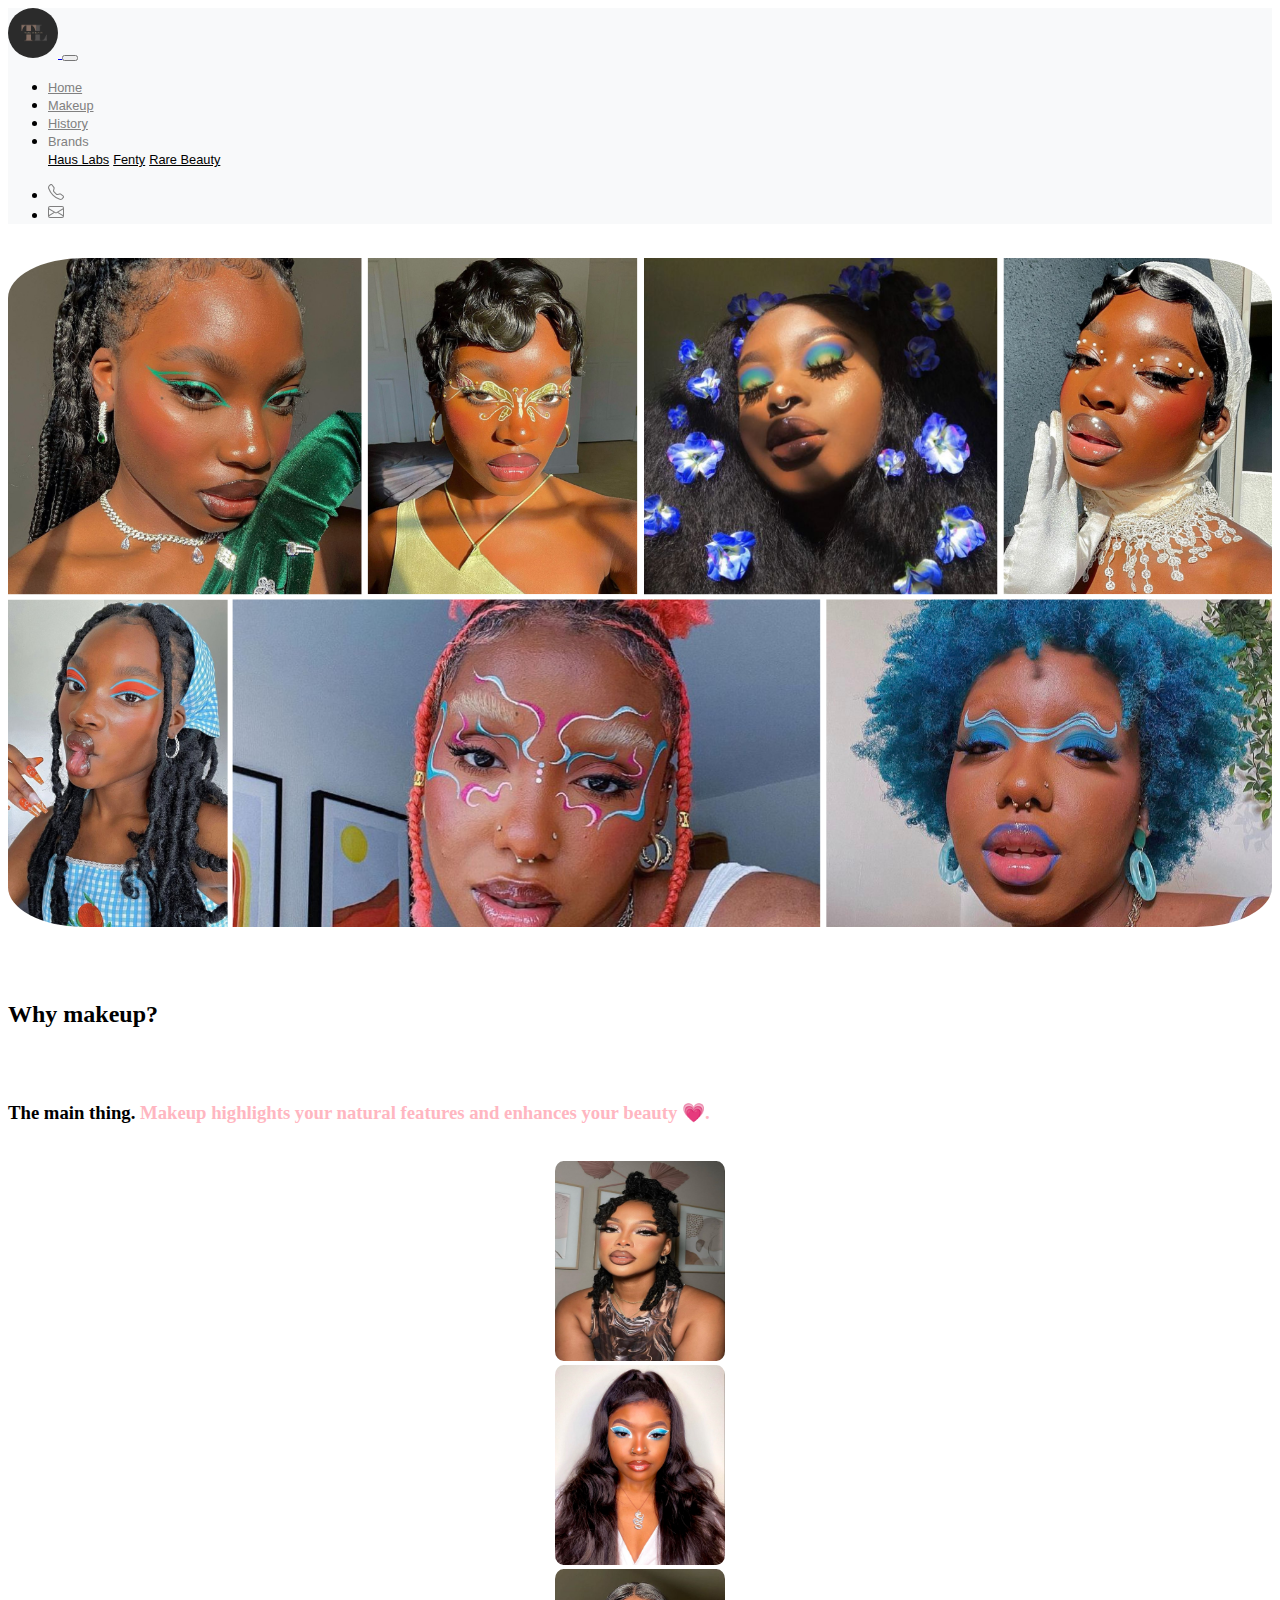
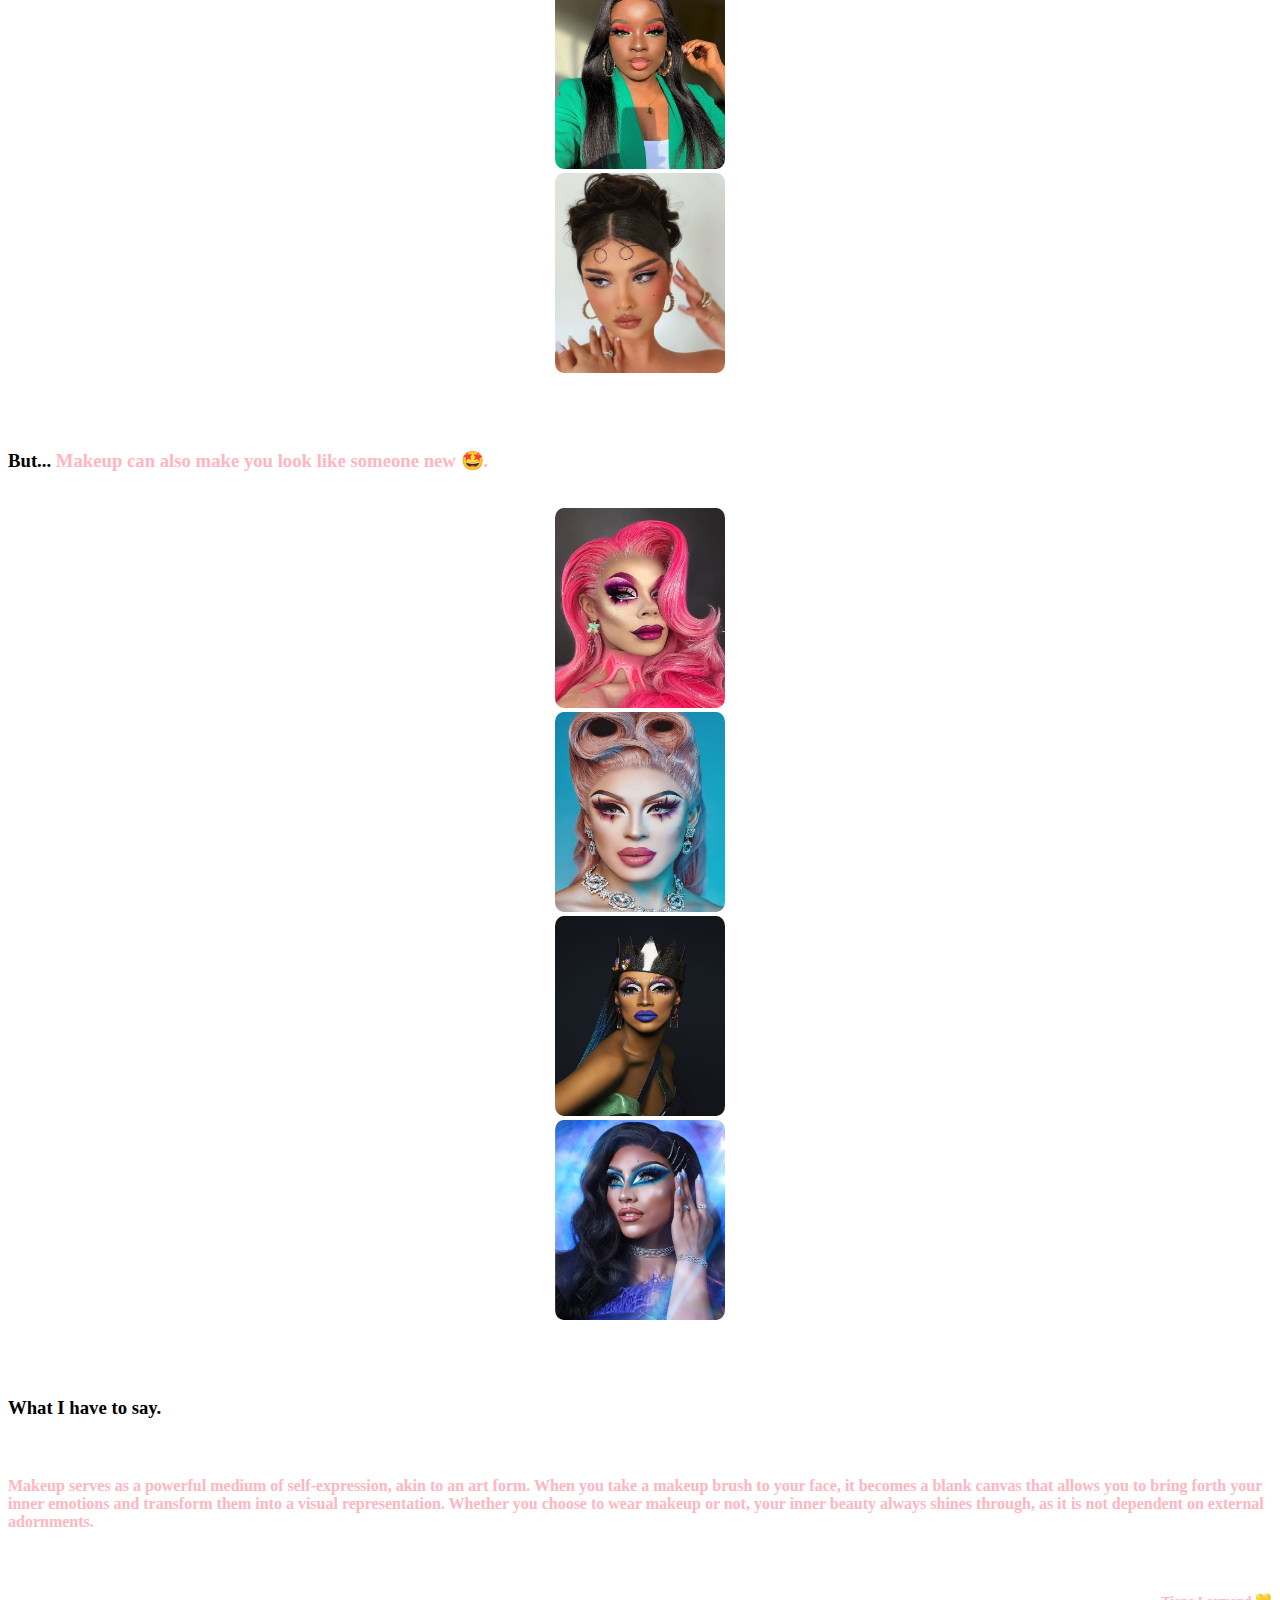
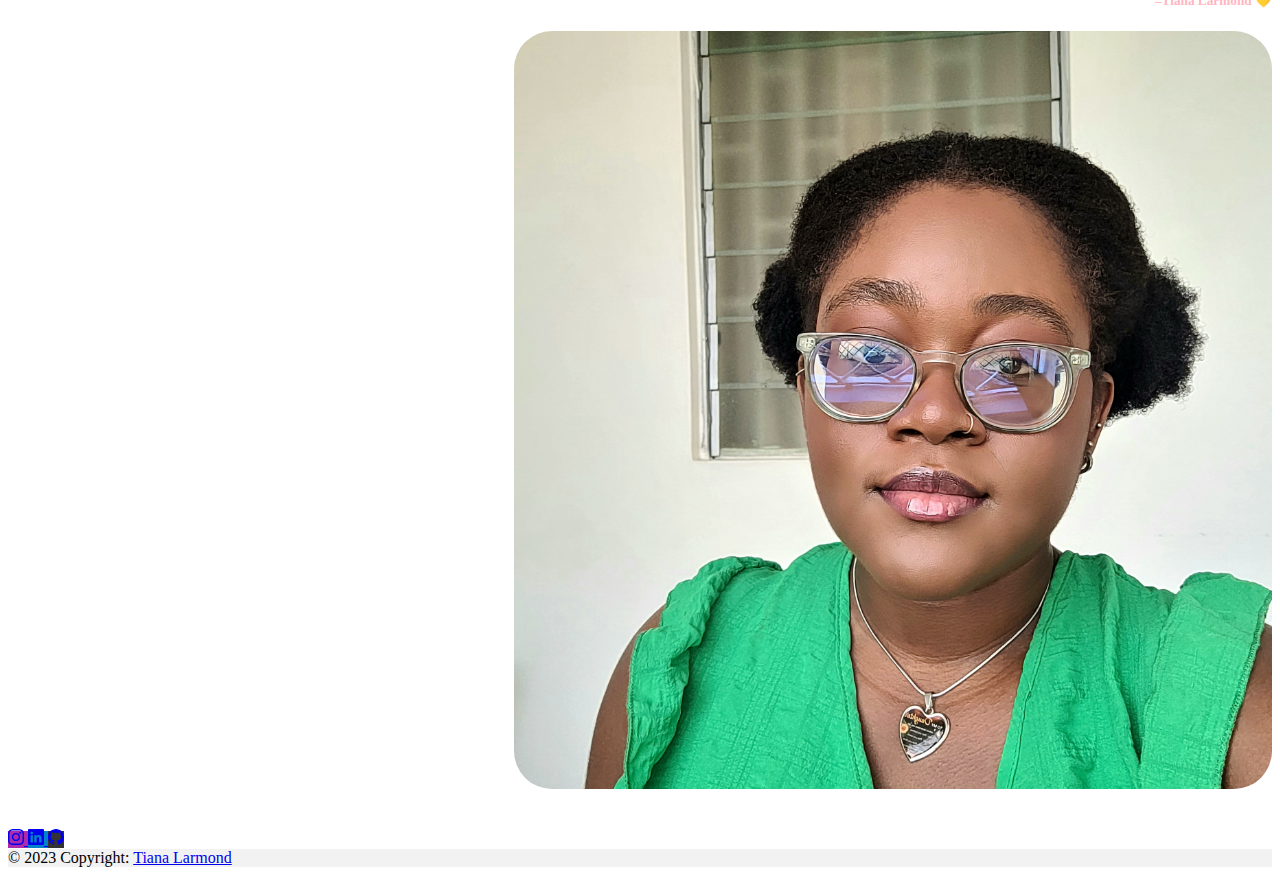
<file: makeup.html>
<!--Sunday, July 2, 2023-->

<!DOCTYPE html>
<html lang="en">
<head>
    <meta charset="UTF-8">
    <meta name="description" content="Makeup">
    <meta name="keywords" content="HTML, CSS, JavaScript">
    <meta name="author" content="Tiana Larmond">
    <meta name="viewport" content="width=device-width, initial-scale=1.0">

    <title>Makeup</title>

    <!-- bootsraps' compiled css and js -->
    <link rel="stylesheet" href="https://stackpath.bootstrapcdn.com/bootstrap/5.0.0-alpha1/css/bootstrap.min.css" 
    integrity="sha384-r4NyP46KrjDleawBgD5tp8Y7UzmLA05oM1iAEQ17CSuDqnUK2+k9luXQOfXJCJ4I" crossorigin="anonymous">
    <script src="https://cdn.jsdelivr.net/npm/popper.js@1.16.0/dist/umd/popper.min.js" 
    integrity="sha384-Q6E9RHvbIyZFJoft+2mJbHaEWldlvI9IOYy5n3zV9zzTtmI3UksdQRVvoxMfooAo" crossorigin="anonymous"></script>
    <script src="https://stackpath.bootstrapcdn.com/bootstrap/5.0.0-alpha1/js/bootstrap.min.js" 
    integrity="sha384-oesi62hOLfzrys4LxRF63OJCXdXDipiYWBnvTl9Y9/TRlw5xlKIEHpNyvvDShgf/" crossorigin="anonymous"></script>
        
    <!-- external stylesheet -->
    <link rel="stylesheet" href="style.css">

    <!--favicon-->
    <link rel="apple-touch-icon" sizes="180x180" href="favicon_io/apple-touch-icon.png">
    <link rel="icon" type="image/png" sizes="64x64" href="favicon_io/favicon-64x64.png">
    <link rel="icon" type="image/png" sizes="32x32" href="favicon_io/favicon-32x32.png">
    <link rel="icon" type="image/png" sizes="16x16" href="favicon_io/favicon-16x16.png">
    <link rel="manifest" href="favicon_io/site.webmanifest">
</head>

<body>
    <!--navigation bar-->
    <nav class="navbar navbar-expand-lg navbar-dark navbar-custom">
        <div class="container-fluid">
            <a href="index.html">
                <img class="navbar-brand roundImg" src="img/logo2.png" alt="logo" width="50px">
            </a>
            <button class="navbar-toggler" type="button" data-bs-toggle="collapse" data-bs-target="#navbarNav" aria-controls="navbarNav" aria-expanded="false" aria-label="Toggle navigation">
                <span class="navbar-toggler-icon"></span>
            </button>
            <div class="collapse navbar-collapse" id="navbarNav">
                <ul class="navbar-nav">
                    <li class="nav-item">
                        <a class="nav-link" href="index.html" style="color:gray">Home</a>
                    </li>
                    <li class="nav-item">
                        <a class="nav-link" href="makeup.html" style="color:gray">Makeup</a>
                    </li>
                    <li class="nav-item">
                        <a class="nav-link" href="history.html" style="color:gray">History</a>
                    </li>

                    <!-- dropdown menu -->
                    <li class="nav-item dropdown">
                        <a class="nav-link dropdown-toggle" role="button" id="brandsDropdownMenu" data-toggle="dropdown" aria-haspopup="true" aria-expanded="false" style="color:gray">
                            Brands
                        </a>
                        <div class="dropdown-menu" aria-labelledby="brandsDropdownMenu">
                            <a class="dropdown-item" href="hauslabs.html">Haus Labs</a>
                            <a class="dropdown-item" href="fenty.html">Fenty</a>
                            <a class="dropdown-item" href="rarebeauty.html">Rare Beauty</a>
                        </div>
                    </li>

                    <!-- <li class="nav-item">
                        <a class="nav-link" href="contact.html">Contact</a>
                    </li>
                    <li class="nav-item">
                        <a class="nav-link" href="about.html">About</a>
                    </li> -->
                </ul>
            </div>
            <ul class="navbar-nav ml-auto">
                <li class="nav-item">
                    <a class="nav-link icon-link" href="tel:+18764254949" style="color:gray">
                        <!--bootstrap icon-->
                        <svg xmlns="http://www.w3.org/2000/svg" width="16" height="16" fill="currentColor" class="bi bi-telephone" viewBox="0 0 16 16">
                            <path d="M3.654 1.328a.678.678 0 0 0-1.015-.063L1.605 2.3c-.483.484-.661 1.169-.45 1.77a17.6 17.6 0 0 0 4.168 6.608 17.6 17.6 0 0 0 6.608 4.168c.601.211 1.286.033 1.77-.45l1.034-1.034a.678.678 0 0 0-.063-1.015l-2.307-1.794a.68.68 0 0 0-.58-.122l-2.19.547a1.75 1.75 0 0 1-1.657-.459L5.482 8.062a1.75 1.75 0 0 1-.46-1.657l.548-2.19a.68.68 0 0 0-.122-.58zM1.884.511a1.745 1.745 0 0 1 2.612.163L6.29 2.98c.329.423.445.974.315 1.494l-.547 2.19a.68.68 0 0 0 .178.643l2.457 2.457a.68.68 0 0 0 .644.178l2.189-.547a1.75 1.75 0 0 1 1.494.315l2.306 1.794c.829.645.905 1.87.163 2.611l-1.034 1.034c-.74.74-1.846 1.065-2.877.702a18.6 18.6 0 0 1-7.01-4.42 18.6 18.6 0 0 1-4.42-7.009c-.362-1.03-.037-2.137.703-2.877z"/>
                        </svg>
                    </a>
                </li>
                <li class="nav-item">
                    <a class="nav-link icon-link" href="mailto:tiana.larmond19@gmail.com?&subject=Mail from Tiana's Website" style="color:gray">
                        <!--bootstrap icon-->
                        <svg xmlns="http://www.w3.org/2000/svg" width="16" height="16" fill="currentColor" class="bi bi-envelope" viewBox="0 0 16 16">
                            <path d="M0 4a2 2 0 0 1 2-2h12a2 2 0 0 1 2 2v8a2 2 0 0 1-2 2H2a2 2 0 0 1-2-2zm2-1a1 1 0 0 0-1 1v.217l7 4.2 7-4.2V4a1 1 0 0 0-1-1zm13 2.383-4.708 2.825L15 11.105zm-.034 6.876-5.64-3.471L8 9.583l-1.326-.795-5.64 3.47A1 1 0 0 0 2 13h12a1 1 0 0 0 .966-.741M1 11.105l4.708-2.897L1 5.383z"/>
                        </svg>
                    </a>
                </li>
            </ul>
        </div>
    </nav>
    
    <br>

    <div class="container">
        <div class="center">
            <img style="border-radius: 6%" class="center" src="img/makeupCollage2.png" alt="makeup collage">
        </div>
        <div class="text-container" style="text-align: left;">
            <br><br><br>
            <h2>Why makeup?</h2>
            <br><br>
            <h3>The main thing. <span style="color: lightpink;">Makeup highlights your natural features and enhances your beauty 💗.</span></h3>
        </div>
        <br>
        <div class="row" style="text-align:center">
            <div class="col-sm-3">
                <img style="border-radius: 5%" src="img/1.jpeg" alt="makeup look" width="170px" height="200px">
            </div>
            <div class="col-sm-3">
                <img style="border-radius: 5%" src="img/2.jpeg" alt="makeup look" width="170px" height="200px">
            </div>
            <div class="col-sm-3">
                <img style="border-radius: 5%" src="img/3.jpeg" alt="makeup look" width="170px" height="200px">
            </div>
            <div class="col-sm-3">
                <img style="border-radius: 5%" src="img/4.jpeg" alt="makeup look" width="170px" height="200px">
            </div>
        </div>

        <div class="text-container" style="text-align: left;">
            <br><br><br>
            <h3>But... <span style="color: lightpink;">Makeup can also make you look like someone new 🤩.</span></h3>
        </div>
        <br>
        <div class="row" style="text-align:center">
            <div class="col-sm-3">
                <img style="border-radius: 5%" src="img/5.jpeg" alt="makeup look" width="170px" height="200px">
            </div>
            <div class="col-sm-3">
                <img style="border-radius: 5%" src="img/6.jpeg" alt="makeup look" width="170px" height="200px">
            </div>
            <div class="col-sm-3">
                <img style="border-radius: 5%" src="img/7.jpeg" alt="makeup look" width="170px" height="200px">
            </div>
            <div class="col-sm-3">
                <img style="border-radius: 5%" src="img/8.jpeg" alt="makeup look" width="170px" height="200px">
            </div>
        </div>

        <div class="text-container" style="text-align: left;">
            <br><br><br>
            <h3>What I have to say.</h3>
        </div>
        <br>
        <div class="row" >
            <div class="col-sm-6" style="color: lightpink;">
                <h4 style="text-align:left">
                    Makeup serves as a powerful medium of self-expression, akin to an art form. When you take a makeup brush to your face, 
                    it becomes a blank canvas that allows you to bring forth your inner emotions and transform them into a visual representation.
                    Whether you choose to wear makeup or not, your inner beauty always shines through, as it is not dependent on external adornments.
                </h4>
                <br>
                <h5 style="text-align:right">–Tiana Larmond 💛</h5>
            </div>
            <div class="col-sm-6" style="text-align:right">
                <img style="border-radius: 5%" src="img/tianaMakeupLook.jpg" alt="makeup look" width="60%">
            </div>
        </div>
    </div>
   
    <br><br>
    <footer class="bg-body-tertiary text-center">
        <!-- Grid container -->
        <div class="container p-4 pb-0">
          <!-- Section: Social media -->
          <section class="mb-4">
            <!-- Instagram -->
            <a
              data-mdb-ripple-init
              class="btn text-white btn-floating m-1"
              style="background-color: #ac2bac;"
              href="https://www.instagram.com/tiana.k.l/"
              role="button">
              <svg xmlns="http://www.w3.org/2000/svg" width="16" height="16" fill="currentColor" class="bi bi-instagram" viewBox="0 0 16 16">
                <path d="M8 0C5.829 0 5.556.01 4.703.048 3.85.088 3.269.222 2.76.42a3.9 3.9 0 0 0-1.417.923A3.9 3.9 0 0 0 .42 2.76C.222 3.268.087 3.85.048 4.7.01 5.555 0 5.827 0 8.001c0 2.172.01 2.444.048 3.297.04.852.174 1.433.372 1.942.205.526.478.972.923 1.417.444.445.89.719 1.416.923.51.198 1.09.333 1.942.372C5.555 15.99 5.827 16 8 16s2.444-.01 3.298-.048c.851-.04 1.434-.174 1.943-.372a3.9 3.9 0 0 0 1.416-.923c.445-.445.718-.891.923-1.417.197-.509.332-1.09.372-1.942C15.99 10.445 16 10.173 16 8s-.01-2.445-.048-3.299c-.04-.851-.175-1.433-.372-1.941a3.9 3.9 0 0 0-.923-1.417A3.9 3.9 0 0 0 13.24.42c-.51-.198-1.092-.333-1.943-.372C10.443.01 10.172 0 7.998 0zm-.717 1.442h.718c2.136 0 2.389.007 3.232.046.78.035 1.204.166 1.486.275.373.145.64.319.92.599s.453.546.598.92c.11.281.24.705.275 1.485.039.843.047 1.096.047 3.231s-.008 2.389-.047 3.232c-.035.78-.166 1.203-.275 1.485a2.5 2.5 0 0 1-.599.919c-.28.28-.546.453-.92.598-.28.11-.704.24-1.485.276-.843.038-1.096.047-3.232.047s-2.39-.009-3.233-.047c-.78-.036-1.203-.166-1.485-.276a2.5 2.5 0 0 1-.92-.598 2.5 2.5 0 0 1-.6-.92c-.109-.281-.24-.705-.275-1.485-.038-.843-.046-1.096-.046-3.233s.008-2.388.046-3.231c.036-.78.166-1.204.276-1.486.145-.373.319-.64.599-.92s.546-.453.92-.598c.282-.11.705-.24 1.485-.276.738-.034 1.024-.044 2.515-.045zm4.988 1.328a.96.96 0 1 0 0 1.92.96.96 0 0 0 0-1.92m-4.27 1.122a4.109 4.109 0 1 0 0 8.217 4.109 4.109 0 0 0 0-8.217m0 1.441a2.667 2.667 0 1 1 0 5.334 2.667 2.667 0 0 1 0-5.334"/>
              </svg>
            </a>
      
            <!-- Linkedin -->
            <a
              data-mdb-ripple-init
              class="btn text-white btn-floating m-1"
              style="background-color: #0082ca;"
              href="https://www.linkedin.com/in/tiana-larmond/"
              role="button">
              <svg xmlns="http://www.w3.org/2000/svg" width="16" height="16" fill="currentColor" class="bi bi-linkedin" viewBox="0 0 16 16">
                <path d="M0 1.146C0 .513.526 0 1.175 0h13.65C15.474 0 16 .513 16 1.146v13.708c0 .633-.526 1.146-1.175 1.146H1.175C.526 16 0 15.487 0 14.854zm4.943 12.248V6.169H2.542v7.225zm-1.2-8.212c.837 0 1.358-.554 1.358-1.248-.015-.709-.52-1.248-1.342-1.248S2.4 3.226 2.4 3.934c0 .694.521 1.248 1.327 1.248zm4.908 8.212V9.359c0-.216.016-.432.08-.586.173-.431.568-.878 1.232-.878.869 0 1.216.662 1.216 1.634v3.865h2.401V9.25c0-2.22-1.184-3.252-2.764-3.252-1.274 0-1.845.7-2.165 1.193v.025h-.016l.016-.025V6.169h-2.4c.03.678 0 7.225 0 7.225z"/>
              </svg>
            </a>
            <!-- Github -->
            <a
              data-mdb-ripple-init
              class="btn text-white btn-floating m-1"
              style="background-color: #333333;"
              href="https://github.com/TianaKLarmond"
              role="button">
              <svg xmlns="http://www.w3.org/2000/svg" width="16" height="16" fill="currentColor" class="bi bi-github" viewBox="0 0 16 16">
                <path d="M8 0C3.58 0 0 3.58 0 8c0 3.54 2.29 6.53 5.47 7.59.4.07.55-.17.55-.38 0-.19-.01-.82-.01-1.49-2.01.37-2.53-.49-2.69-.94-.09-.23-.48-.94-.82-1.13-.28-.15-.68-.52-.01-.53.63-.01 1.08.58 1.23.82.72 1.21 1.87.87 2.33.66.07-.52.28-.87.51-1.07-1.78-.2-3.64-.89-3.64-3.95 0-.87.31-1.59.82-2.15-.08-.2-.36-1.02.08-2.12 0 0 .67-.21 2.2.82.64-.18 1.32-.27 2-.27s1.36.09 2 .27c1.53-1.04 2.2-.82 2.2-.82.44 1.1.16 1.92.08 2.12.51.56.82 1.27.82 2.15 0 3.07-1.87 3.75-3.65 3.95.29.25.54.73.54 1.48 0 1.07-.01 1.93-.01 2.2 0 .21.15.46.55.38A8.01 8.01 0 0 0 16 8c0-4.42-3.58-8-8-8"/>
              </svg>
            </a>
          </section>
          <!-- Section: Social media -->
        </div>
        <!-- Grid container -->
      
        <!-- Copyright -->
        <div class="text-center p-3" style="background-color: rgba(0, 0, 0, 0.05);">
          © 2023 Copyright:
          <a class="text-body" href="https://tianaklarmond.github.io/tianaklarmond-github.io/">Tiana Larmond</a>
        </div>
        <!-- Copyright -->
    </footer>
</body>
</html>
</file>
<file: style.css>
.navbar-custom {
    background-color: #f8f9fa;
}

.navbar-custom .nav-link {
    color: #000000; /* black color */
    font-family: Arial, Helvetica, sans-serif;
    font-size: 80%;
}

.roundImg {
    border-radius: 50%;
}

.navbar-toggler-icon {
    background-image: url("data:image/svg+xml;utf8,<svg xmlns='http://www.w3.org/2000/svg' width='30' height='30' viewBox='0 0 30 30'><path stroke='rgba(0, 0, 0, 0.7)' stroke-width='2' stroke-linecap='round' stroke-miterlimit='10' d='M4 7h22M4 15h22M4 23h22'/></svg>");
}

.textPadding{
    padding-left: 2%;
}

.center {
    display: block;
    margin-left: auto;
    margin-right: auto;
    width: 100%;
    text-align: center; /* Centers the image horizontally */
}

.center2 {
    display: block;
    margin-left: auto;
    margin-right: auto;
    width: 25%;
    text-align: center; /* Centers the image horizontally */
}
  
.text-container {
    text-align: center; /* Centers the text horizontally */
}

.footer {
    left: 0;
    bottom: 0;
    width: 100%;
    background-color: #f8f9fa;
    color: black;
    text-align: center;
}

  
.navbar-custom .nav-link.active {
    color: lightpink !important;
}

.navbar-custom .nav-link:hover {
    color: lightpink !important;
  }
  
.dropdown-menu .dropdown-item {
    color: #000000; /* black color */
    font-family: Arial, Helvetica, sans-serif;
    font-size: 80%;
}
  
/*includes a red asterik next to each required input label*/
.required:after 
{
    content:" *";
    color: red;
}

.google-map {
    padding-bottom: 50%;
    position: relative;
}

.google-map iframe {
    height: 100%;
    width: 100%;
    left: 0;
    top: 0;
    position: absolute;
}

.para {
    color: #000000; /* black color */
    font-family: Arial, Helvetica, sans-serif;
    font-size: 100%;
}
</file>
<file: indexCss.css>
.cards {
    display: grid;
    grid-template-columns: repeat(5, 1fr);   
    grid-auto-rows: auto;   
    grid-gap: 1rem;   
}

.card {
    border: 2px solid #e7e7e7;
    border-radius: 4px;
    padding: .5rem;


* {
  -webkit-box-sizing: border-box;
    -moz-box-sizing: border-box;
    box-sizing: border-box;
}

body {
    font-family: Arial, Helvetica, sans-serif;
}

a {
  text-decoration: none;
  color: orange;
}

h2 {
  color: #000;
  margin: 2rem 0 .5rem;
  font-size: 1.25rem;
  font-weight: 400;
  text-transform: uppercase;
}

img {
  display: block;
    border: 0;
    width: 100%;
    height: auto;
}

/*Cards*/

.cards {
    display: grid;
    grid-template-columns: repeat(auto-fill, minmax(150px, 1fr));
    grid-auto-rows: minmax(300px, auto);
    grid-gap: 1rem;
  }
  
  .card {
    border: 2px solid #e7e7e7;
    border-radius: 4px;
    padding: 0.5rem;
    box-shadow: 0 2px 2px rgba(0, 0, 0, 0.15);
    display: flex;
    flex-direction: column;
    position: relative;
    color: #5d5e5e;
  }
  
  .thumbnail img {
    height: 180px;
    padding: 1.5rem;
  }
  
  .card-content {
    font-size: 0.75rem;
    display: flex;
    flex-direction: column;
    flex: 1;
  }
  

.panel.card-panel .panel-header {
    background-color: #ffffff;
    font-size: .75rem;
    font-weight: 400;
    height: 25px !important;
}

.panel.card-panel .panel-content {
  -webkit-box-flex: 1;
  -ms-flex: 1;
  flex: 1;
}

.category {
  font-size: .75rem;
  text-transform: uppercase;
}

.category {
    position: absolute;
    top: 110px;
    left: 0;
    color: #fff;
    background: #e74c3c;
    padding: 10px 15px;
    font-size: 14px;
    font-weight: 600;
    text-transform: uppercase;
}

.category__01 {
  background-color: lightpink;
}

.category__02 {
  background-color: #5d5e5e;
}

.category__03 {
  background-color: lightskyblue;
}

.category__04 {
  background-color: #f47820;
}

.category__05 {
  background-color: #8350a0;
}

.post-meta {
  margin-top: .5rem;
}

.comments {
  margin-left: .5rem;
}
}
</file>
